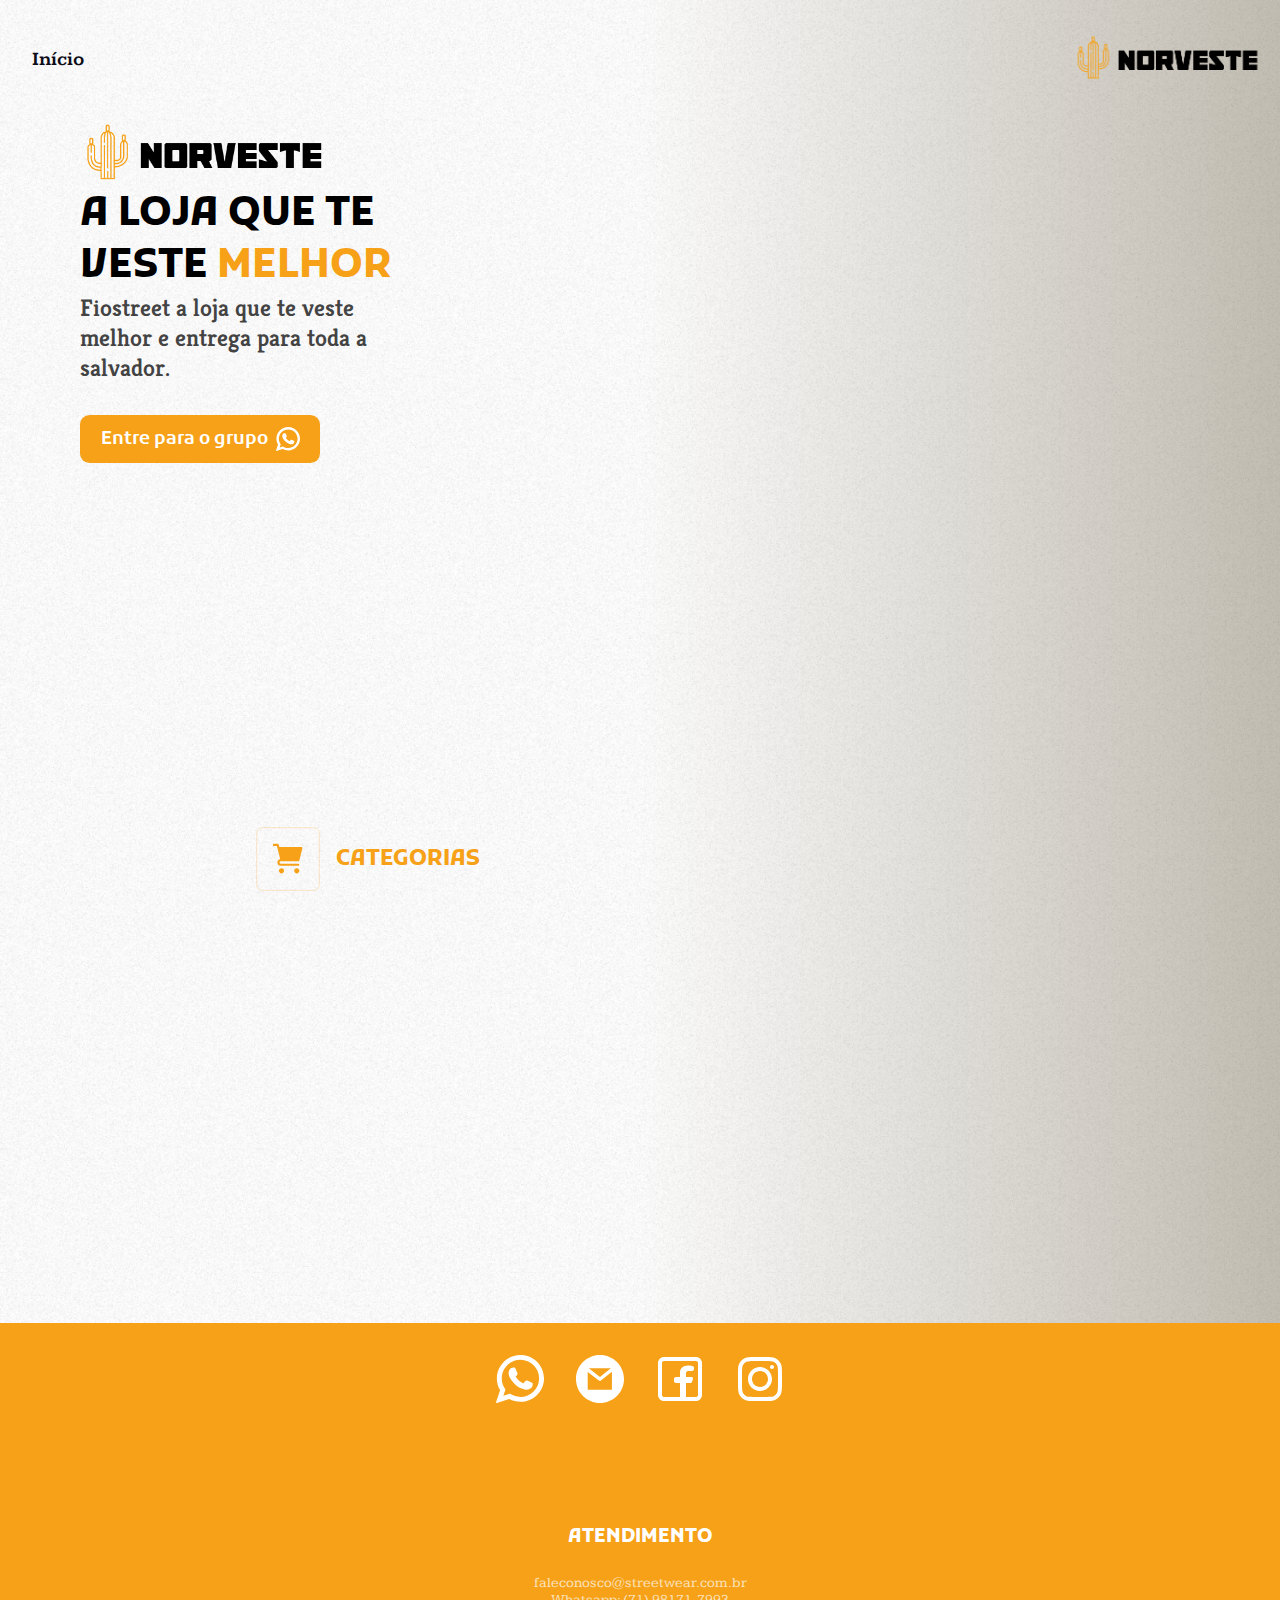
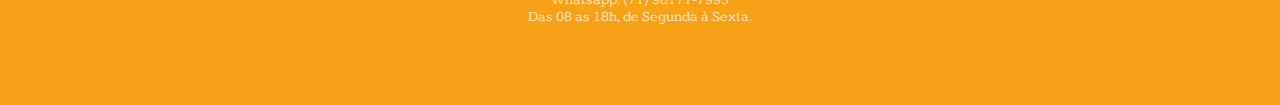
<file: index.html>
<!DOCTYPE html>
<html lang="pt-br">

<head>
    <meta charset="UTF-8">
    <meta name="viewport" content="width=device-width, initial-scale=1.0">
    <title>NORVEST</title>
    <link rel="stylesheet" href="./src/css/header.css">
    <link rel="stylesheet" href="./src/css/styles.css">
    <link rel="stylesheet" href="./src/css/section-inicio.css">
    <link rel="stylesheet" href="./src/css/footer.css">
    <link rel="stylesheet" href="./src/css/section-categorias.css">
    <link rel="preconnect" href="https://fonts.googleapis.com">
    <link rel="preconnect" href="https://fonts.gstatic.com" crossorigin>
    <link
        href="https://fonts.googleapis.com/css2?family=Kufam:ital,wght@0,400..900;1,400..900&family=Poppins:ital,wght@0,100;0,200;0,300;0,400;0,500;0,600;0,700;0,800;0,900;1,100;1,200;1,300;1,400;1,500;1,600;1,700;1,800;1,900&display=swap"
        rel="stylesheet">
    <link rel="preconnect" href="https://fonts.googleapis.com">
    <link rel="preconnect" href="https://fonts.gstatic.com" crossorigin>
    <link
        href="https://fonts.googleapis.com/css2?family=Kameron:wght@400..700&family=Kufam:ital,wght@0,400..900;1,400..900&family=Poppins:ital,wght@0,100;0,200;0,300;0,400;0,500;0,600;0,700;0,800;0,900;1,100;1,200;1,300;1,400;1,500;1,600;1,700;1,800;1,900&display=swap"
        rel="stylesheet">
    <link rel="preconnect" href="https://fonts.googleapis.com">
    <link rel="preconnect" href="https://fonts.gstatic.com" crossorigin>
    <link
        href="https://fonts.googleapis.com/css2?family=Kameron:wght@400..700&family=Kreon:wght@300..700&family=Kufam:ital,wght@0,400..900;1,400..900&family=Poppins:ital,wght@0,100;0,200;0,300;0,400;0,500;0,600;0,700;0,800;0,900;1,100;1,200;1,300;1,400;1,500;1,600;1,700;1,800;1,900&display=swap"
        rel="stylesheet">

    <link rel="apple-touch-icon" sizes="180x180" href="src/assets/">
    <link rel="icon" type="image/png" sizes="32x32" href="src/assets/favicon-32x32.png">
    <link rel="icon" type="image/png" sizes="16x16" href="src/assets/favicon-16x16.png">
    <link rel="manifest" href="/site.webmanifest">
    <link rel="shortcut icon" href="/favicon-16x16.png" />
</head>

<body>
    <div class="sombra-1">
        <div class="sombra-2">
            <header class="home-header">
                <nav>
                    <ul>
                        <li>
                            <a class="nav-link" href="#inicio">Início</a>
                        </li>
                    </ul>
                </nav>
                <a href="#inicio" class="logo">
                    <img class="logo-header" src="./src/assets/logotipo.png" alt="FIOSTREET">
                </a>
            </header>
            <section id="inicio">
                <div class="container-titulo">
                    <img src="./src/assets/logotipo.png" width="250px" alt="Logo" class="logo-titulo">
                    <h1 class="titulo">A LOJA QUE TE VESTE <span>MELHOR</span></h1>
                    <p class="subtitulo">Fiostreet a loja que te veste melhor e entrega para toda a salvador.</p>

                    <a href="https://chat.whatsapp.com/IHb9whgiijUEyZjgAcHIAP" target="_blank"
                        class="button-link button-link-depois button-link-animado">
                        <button>
                            Entre para o grupo
                            <img src="./src/assets/whatsapp.svg" alt="whatsapp">
                        </button>
                    </a>
                </div>
                <img id="img-3d" src="./src/assets/cacto-3d.png" alt="Bolsa transparente grande">
            </section>
            <section id="categorias" class="section-produtos">
                <div class="container-categoria-produtos">
                    <div class="container-header-categorias">
                        <img src="./src/assets/carrinho-categoria.svg" alt="Icone de carrinho">
                        <h3 class="categoria-header-titulo">CATEGORIAS</h3>
                    </div>
                    <article class="container-lateral-produtos">
                        <div class="categoria-container">
                            <img src="src/assets/categoria-camisas.png" alt="Categoria camisetas">
                            <div class="categoria-texto">
                                <h1 class="titulo-categoria">CAMISETAS</h1>
                                <a class="link-categoria"
                                    href="https://api.whatsapp.com/send?phone=5571981717993&text=Ol%C3%A1,%20gostaria%20muito%20de%20conhecer%20as%20camisas%20disponiveis.%20%E2%9C%A8">Mande
                                    mensagem</a>
                            </div>
                        </div>
                        <div class="categoria-container">
                            <img src="./src/assets/categoria-shorts.png" alt="Categoria shorts">
                            <div class="categoria-texto">
                                <h1 class="titulo-categoria">SHORTS</h1>
                                <a class="link-categoria"
                                    href="https://api.whatsapp.com/send?phone=557181717993&text=Ol%C3%A1,%20gostaria%20muito%20de%20conhecer%20os%20shorts%20disponiveis.%20%E2%9C%A8">Mande
                                    mensagem</a>
                            </div>
                        </div>
                    </article>
                    <div class="mobile-container">
                        <article class="container-lateral-produtos-mobile">
                            <div class="categoria-container">
                                <img src="./src/assets/categoria-shorts.png" alt="Categoria shorts">
                                <div class="categoria-texto">
                                    <h1 class="titulo-categoria">SHORTS</h1>
                                    <a class="link-categoria"
                                        href="https://api.whatsapp.com/send?phone=557181717993&text=Ol%C3%A1,%20gostaria%20muito%20de%20conhecer%20os%20shorts%20disponiveis.%20%E2%9C%A8">Mande
                                        mensagem</a>
                                </div>
                            </div>
                        </article>
                        <article class="container-lateral-produtos-mobile" id="container-categoria-mobile-2">
                            <div class="categoria-container">
                                <img src="./src/assets/categoria-camisas.png" alt="Categoria camisetas">
                                <div class="categoria-texto">
                                    <h1 class="titulo-categoria">CAMISETAS</h1>
                                    <a class="link-categoria"
                                        href="https://api.whatsapp.com/send?phone=5571981717993&text=Ol%C3%A1,%20gostaria%20muito%20de%20conhecer%20as%20camisas%20disponiveis.%20%E2%9C%A8">Mande
                                        mensagem</a>
                                </div>
                            </div>
                        </article>
                    </div>

                </div>

            </section>
            <footer id="footer">
                <nav>
                    <ul>
                        <li class="icon-link"><a target="_blank"
                                href="https://chat.whatsapp.com/IHb9whgiijUEyZjgAcHIAP"><img
                                    src="./src/assets/whatsapp-icon.svg" alt="Whatsapp"></a></li>
                        <li class="icon-link"><a target="_blank" href=""><img src="./src/assets/gmail-icon.svg"
                                    alt="Gmail"></a></li>
                        <li class="icon-link"><a target="_blank" href=""><img src="./src/assets/facebook-icon.svg"
                                    alt="Facebook"></a></li>
                        <li class="icon-link"><a target="_blank"
                                href="https://www.instagram.com/fio.streetoficial?utm_source=ig_web_button_share_sheet&igsh=ZDNlZDc0MzIxNw=="><img
                                    src="./src/assets/instagram-icon.svg" alt="Instagram"></a></li>
                    </ul>
                </nav>
                <div class="text-footer-container">
                    <h2 class="footer-title">ATENDIMENTO</h2>
                    <p class="footer-text">faleconosco@streetwear.com.br</p>
                    <p class="footer-text">Whatsapp: (71) 98171-7993</p>
                    <p class="footer-text">Das 08 as 18h, de Segunda à Sexta.</p>
                </div>

            </footer>
            <script src="./src/js/scroll-animation.js"></script>
        </div>
    </div>
</body>

</html>
</file>
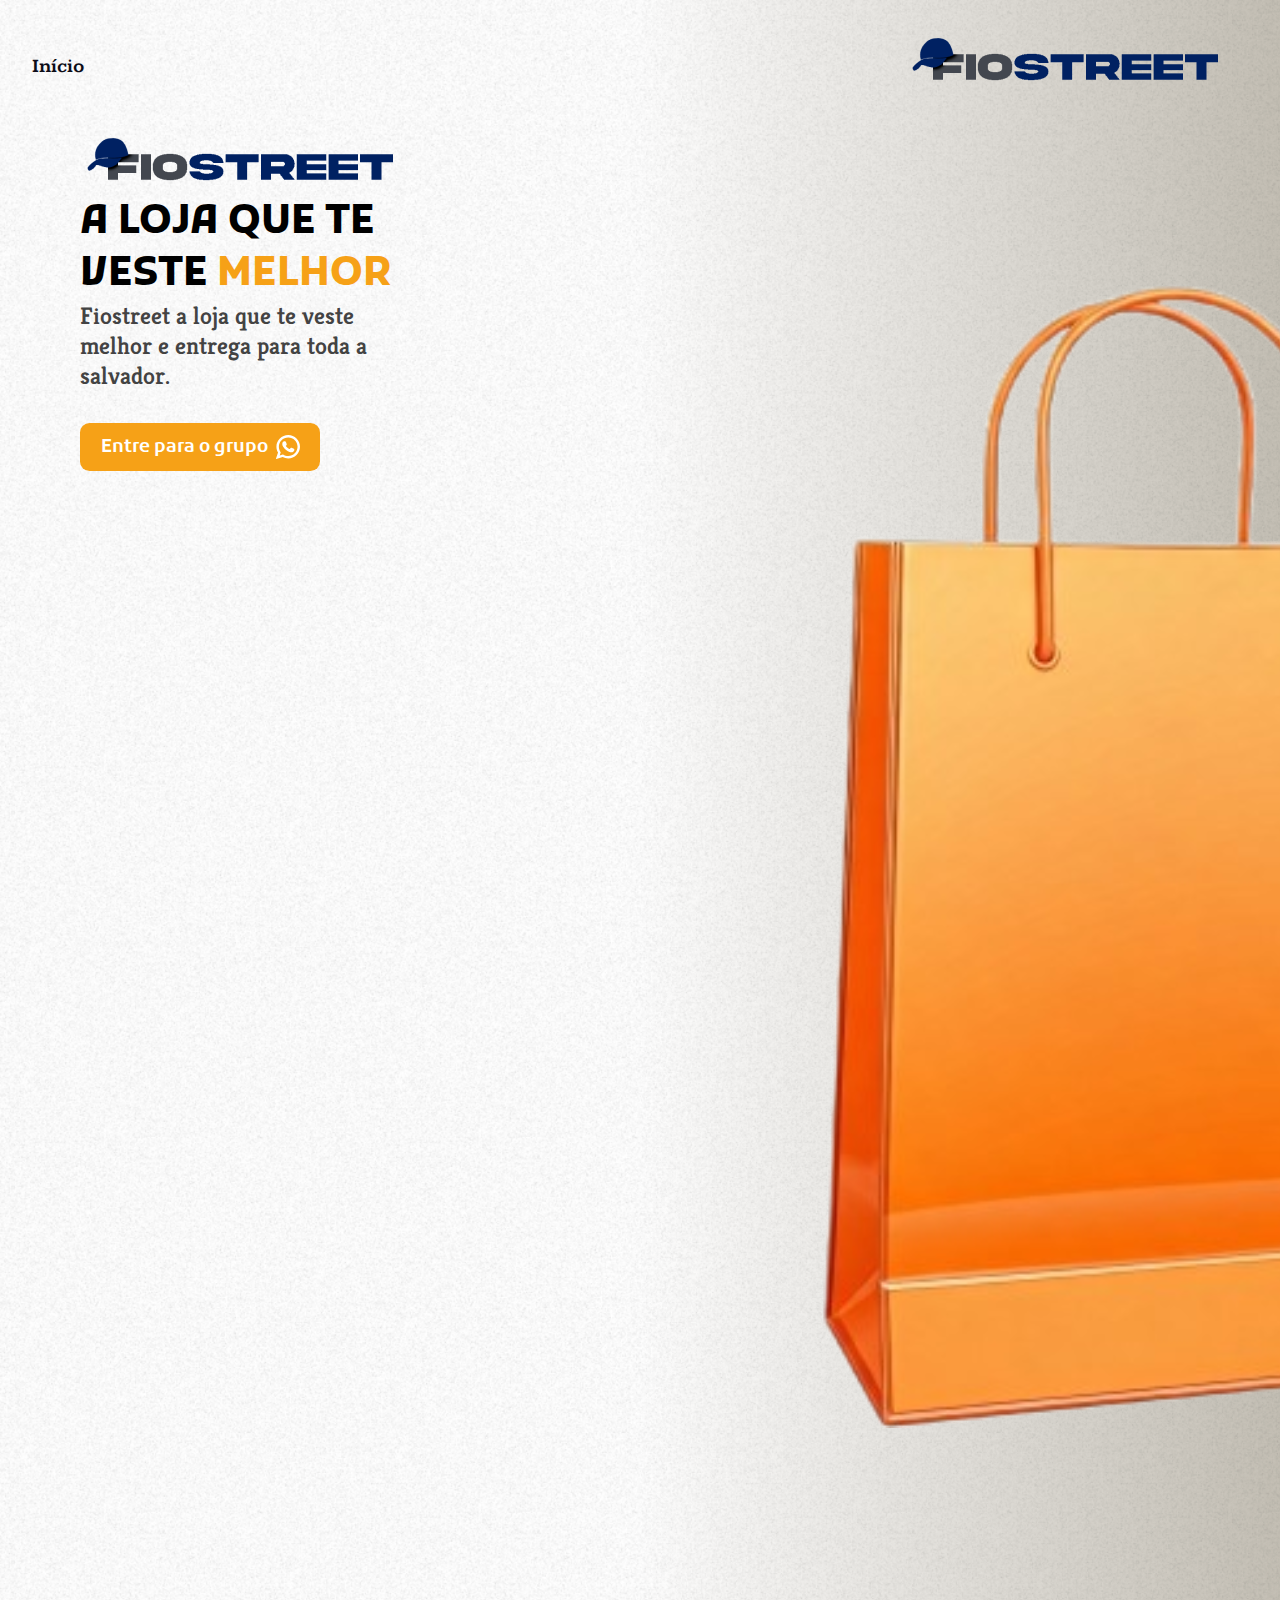
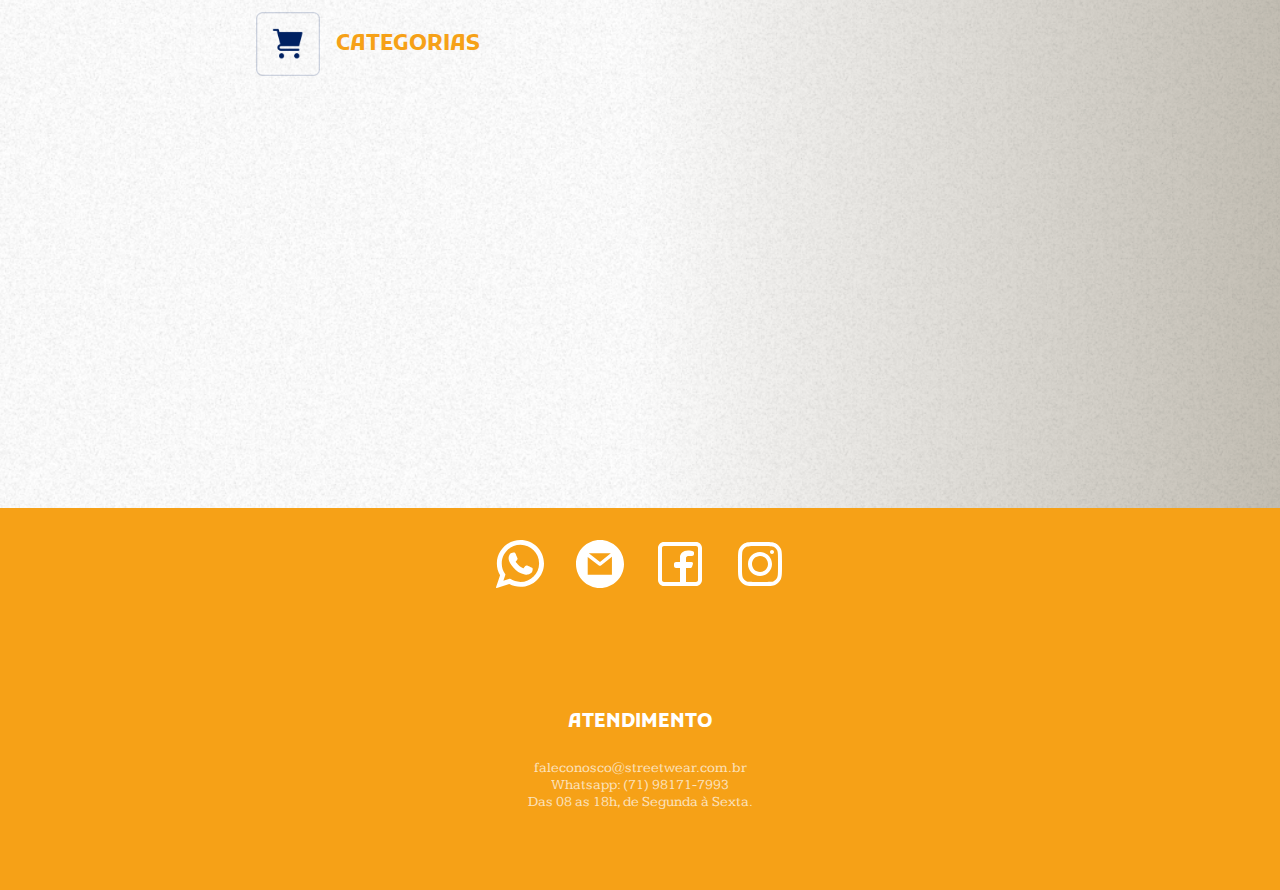
<file: src/index.html>
<!DOCTYPE html>
<html lang="pt-br">

<head>
    <meta charset="UTF-8">
    <meta name="viewport" content="width=device-width, initial-scale=1.0">
    <title>FIOSTREET</title>
    <link rel="stylesheet" href="./css/header.css">
    <link rel="stylesheet" href="./css/styles.css">
    <link rel="stylesheet" href="./css/section-inicio.css">
    <link rel="stylesheet" href="./css/footer.css">
    <link rel="stylesheet" href="./css/section-categorias.css">
    <link rel="preconnect" href="https://fonts.googleapis.com">
    <link rel="preconnect" href="https://fonts.gstatic.com" crossorigin>
    <link
        href="https://fonts.googleapis.com/css2?family=Kufam:ital,wght@0,400..900;1,400..900&family=Poppins:ital,wght@0,100;0,200;0,300;0,400;0,500;0,600;0,700;0,800;0,900;1,100;1,200;1,300;1,400;1,500;1,600;1,700;1,800;1,900&display=swap"
        rel="stylesheet">
    <link rel="preconnect" href="https://fonts.googleapis.com">
    <link rel="preconnect" href="https://fonts.gstatic.com" crossorigin>
    <link
        href="https://fonts.googleapis.com/css2?family=Kameron:wght@400..700&family=Kufam:ital,wght@0,400..900;1,400..900&family=Poppins:ital,wght@0,100;0,200;0,300;0,400;0,500;0,600;0,700;0,800;0,900;1,100;1,200;1,300;1,400;1,500;1,600;1,700;1,800;1,900&display=swap"
        rel="stylesheet">
    <link rel="preconnect" href="https://fonts.googleapis.com">
    <link rel="preconnect" href="https://fonts.gstatic.com" crossorigin>
    <link
        href="https://fonts.googleapis.com/css2?family=Kameron:wght@400..700&family=Kreon:wght@300..700&family=Kufam:ital,wght@0,400..900;1,400..900&family=Poppins:ital,wght@0,100;0,200;0,300;0,400;0,500;0,600;0,700;0,800;0,900;1,100;1,200;1,300;1,400;1,500;1,600;1,700;1,800;1,900&display=swap"
        rel="stylesheet">
</head>

<body>
    <div class="sombra-1">
        <div class="sombra-2">
    <header class="home-header">
        <nav>
            <ul>
                <li>
                    <a class="nav-link" href="#inicio">Início</a>
                </li>
            </ul>
        </nav>
        <a href="#inicio" class="logo">
            <img src="./assets/Logo.png" alt="FIOSTREET">
        </a>
    </header>
    <section id="inicio">
        <div class="container-titulo">
            <img src="./assets/logo-text.png" alt="Logo">
            <h1 class="titulo">A LOJA QUE TE VESTE <span>MELHOR</span></h1>
            <p class="subtitulo">Fiostreet a loja que te veste melhor e entrega para toda a salvador.</p>

            <a href="https://chat.whatsapp.com/IHb9whgiijUEyZjgAcHIAP" target="_blank"  class="button-link button-link-depois button-link-animado">
                <button>
                    Entre para o grupo
                    <img src="./assets/whatsapp.svg" alt="whatsapp">
                </button>
            </a>
        </div>
        <img id="bolsa-grande" src="./assets/Bag.png" alt="Bolsa transparente grande">
    </section>
    <section id="categorias" class="section-produtos">
        <div class="container-categoria-produtos">
            <div class="container-header-categorias">
                <img src="./assets/icone-categorias.png" alt="Icone de carrinho">
                <h3 class="categoria-header-titulo">CATEGORIAS</h3>
            </div>
            <article class="container-lateral-produtos">
                <div class="categoria-container">
                    <img src="./assets/categoria-camisas.png" alt="Categoria camisetas">
                    <div class="categoria-texto">
                        <h1 class="titulo-categoria">CAMISETAS</h1>
                        <a class="link-categoria" href="https://api.whatsapp.com/send?phone=5571981717993&text=Ol%C3%A1,%20gostaria%20muito%20de%20conhecer%20as%20camisas%20disponiveis.%20%E2%9C%A8">Mande mensagem</a>
                    </div>
                </div>
                <div class="categoria-container">
                    <img src="./assets/categoria-shorts.png" alt="Categoria camisetas">
                    <div class="categoria-texto">
                        <h1 class="titulo-categoria">SHORTS</h1>
                        <a class="link-categoria" href="https://api.whatsapp.com/send?phone=557181717993&text=Ol%C3%A1,%20gostaria%20muito%20de%20conhecer%20os%20shorts%20disponiveis.%20%E2%9C%A8">Mande mensagem</a>
                    </div>
                </div>
            </article>
            <div class="mobile-container">
                <article class="container-lateral-produtos-mobile">
                    <div class="categoria-container">
                        <img src="./assets/categoria-shorts.png" alt="Categoria camisetas">
                        <div class="categoria-texto">
                            <h1 class="titulo-categoria">SHORTS</h1>
                            <a class="link-categoria" href="https://api.whatsapp.com/send?phone=557181717993&text=Ol%C3%A1,%20gostaria%20muito%20de%20conhecer%20os%20shorts%20disponiveis.%20%E2%9C%A8">Mande mensagem</a>
                        </div>
                    </div>
                </article>
                <article class="container-lateral-produtos-mobile">
                    <div class="categoria-container">
                        <img src="./assets/categoria-camisas.png" alt="Categoria camisetas">
                        <div class="categoria-texto">
                            <h1 class="titulo-categoria">CAMISETAS</h1>
                            <a class="link-categoria" href="https://api.whatsapp.com/send?phone=5571981717993&text=Ol%C3%A1,%20gostaria%20muito%20de%20conhecer%20as%20camisas%20disponiveis.%20%E2%9C%A8">Mande mensagem</a>
                        </div>
                    </div>
                </article>
            </div>

        </div>

    </section>
    <footer id="footer">
        <nav>
            <ul>
                <li class="icon-link"><a target="_blank" href="https://chat.whatsapp.com/IHb9whgiijUEyZjgAcHIAP"><img src="./assets/whatsapp-icon.svg" alt="Whatsapp"></a></li>
                <li class="icon-link"><a target="_blank" href=""><img src="./assets/gmail-icon.svg" alt="Gmail"></a></li>
                <li class="icon-link"><a  target="_blank"href=""><img src="./assets/facebook-icon.svg" alt="Facebook"></a></li>
                <li class="icon-link"><a target="_blank" href="https://www.instagram.com/fio.streetoficial?utm_source=ig_web_button_share_sheet&igsh=ZDNlZDc0MzIxNw=="><img src="./assets/instagram-icon.svg" alt="Instagram"></a></li>
            </ul>
        </nav>
        <div class="text-footer-container">
            <h2 class="footer-title">ATENDIMENTO</h2>
            <p class="footer-text">faleconosco@streetwear.com.br</p>
            <p class="footer-text">Whatsapp: (71) 98171-7993</p>
            <p class="footer-text">Das 08 as 18h, de Segunda à Sexta.</p>
        </div>

    </footer>
    <script src="./js/scroll-animation.js"></script>
</div>
</div>
</body>

</html>
</file>
<file: src/css/header.css>
* {
    margin: 0;
    text-decoration: none;
    padding: 0;
    list-style: none;
}

:root {
    --main: #F6A117,
    --text: #0D0D18,
}

.home-header {
    display: flex;
    justify-content: space-between;
    padding-left: 2rem;
    padding-top: 2rem;
    align-items: center;
}

.nav-link {
    font-size: 1.2rem;
    font-weight: 600;
    position: relative;
    text-decoration: none;
    color: #0D0D18;
    font-family: 'kameron', sans-serif;
}

.nav-link:hover {
    color: #F6A117;
}

.nav-link::before {
    content: '';
    position: absolute;
    width: 100%;
    height: 3px;
    border-radius: 4px;
    background-color: #F6A117;
    bottom: 0;
    left: 0;
    transform-origin: right;
    transform: scaleX(0);
    transition: transform .3s ease-in-out;
}

.nav-link:hover::before {
    transform-origin: left;
    transform: scaleX(1);
}

.logo-header {
    width: 12rem;
    margin-right: 1rem;
}
</file>
<file: src/css/styles.css>
body {
    background: url('../assets/Noise.png') repeat,
    linear-gradient(
        to left,
        #3524004a 0%,  
        rgba(0, 0, 0, 0) 50%    
      );
    background-size: cover, cover;
    background-blend-mode: overlay;
    overflow-x: hidden;
}

.sombra1 {

    background: linear-gradient(
        to left,
        #6243004a 0%,  
        rgba(0, 0, 0, 0) 50%    
      );
}

.sombra2 {

    background: linear-gradient(
        to right,
        #6243004a 0%,  
        rgba(0, 0, 0, 0) 50%   
      );
}
</file>
<file: src/css/section-inicio.css>
.titulo {
    font-optical-sizing: auto;
    font-family: "Kufam", sans-serif;
    font-size: 2.5rem;
    width: 20rem;
}

.titulo span{
color:  #F6A117;
}

.subtitulo {
    font-size: 1.5rem;
    font-family: 'Kreon', sans-serif;
    color: #434343;
    width: 18rem;
    font-weight: 600;
}

.container-titulo {
    margin: 2rem 0 5rem 5rem;
}

.button-link button{
    margin-top: 2rem;
    background-color: #F6A117;
    border: none;
    width: 15rem;
    height: 3rem;
    overflow: hidden;
    border-radius: .6rem;
    color: #FFF;
    font-size: 1.1rem;
    font-weight: 600;
    font-family: 'kufam', sans-serif;
    align-items: center;
    justify-content: center;
    display: flex;
    gap: .5rem;
    cursor: pointer;
    transition: all .3s ease-in;
}

.button-link button:hover{
    background-color: #c14705;

}

.button-link button img{
    width: 1.5rem;
}

#inicio {
display: flex;
overflow: hidden;
justify-content: space-between;
}

#img-3d {
    width: 36rem;
    padding-right: 5rem;
    position: relative; 
    transform: translateX(100vw);
    animation: slideIn 1s ease-out forwards; 
}

@media screen and (max-width: 1080px) {
    #bolsa-grande {
        width: 25rem;
        padding-right: 0;
        padding-left: 2rem;
    }
    
    #inicio {
    flex-direction: column;
    }

    .logo {
        display: none;
    }

    .titulo {
        font-size: 2rem;
    }

    .subtitulo {
        font-size: 1rem;
    }

    .logo-titulo {
        width: 12rem;
    }
    
}

@keyframes slideIn {
    from {
        transform: translateX(100vw); /* Fora da tela */
    }
    to {
        transform: translateX(0); /* Dentro da tela */
    }
}

@keyframes moveInBottom {
    0% {
        opacity: 0;
        transform: translateY(30px);
    }

    100% {
        opacity: 1;
        transform: translateY(0px);
    }
}
</file>
<file: src/css/footer.css>
footer {
  margin-top: 28rem;
  background-color: #F6A117;
  display: flex;
  flex-direction: column;
  justify-content: space-between;
  width: 100vw;
  height: 30vh;
  align-items: center;
  padding-top: 2rem;
  padding-bottom: 5rem;
  color: #fff;
}

footer nav ul {
  display: flex;
  gap: 2rem;
}

.footer-title {
  font-family: "Kufam", sans-serif;
  font-size: 1.2rem;
  margin-bottom: 1.5rem;
}

.footer-text {
    opacity: .7;
    font-size: .9rem;
    font-family: 'kameron', sans-serif;
}

.text-footer-container {
    margin-top: 2rem;
    display: flex;
    flex-direction: column;
    align-items: center;
}

.icon-link a img {
  width: 3rem;
}

.icon-link {
  transition: transform .6s ease-in-out;
}

.icon-link:hover {
  transform: translateY(-1rem);
}
</file>
<file: src/css/section-categorias.css>
.container-header-categorias {
  display: flex;
  justify-content: center;
  align-items: center;
  gap: 1rem;
}

.container-header-categorias img {
  width: 4rem;
  height: 4rem;
}

.categoria-header-titulo {
  font-family: "Kufam", sans-serif;
  font-size: 1.4rem;
  color: #F6A117;
}

.container-lateral-produtos {
  background-color: #F6A117;
  width: 80vw;
  height: 15rem;
  border-top-left-radius: 2rem;
  border-bottom-left-radius: 2rem;
  margin-bottom: 10rem;
  display: flex;
  gap: 2rem;
  opacity: 0;
  transform: translateX(100%);
  transition: opacity 0.5s ease, transform 2s ease;
  animation: boxShadowAnimation 3s ease-in-out infinite alternate, slideIn 1.5s ease-in-out;
}

.container-lateral-produtos.appear {
  opacity: 1;
  transform: translateX(0);
}

.container-lateral-produtos-mobile {
  animation: boxShadowAnimation 3s ease-in-out infinite alternate;

  background-color: #F6A117;
  width: 80vw;
  height: 15rem;
  border-top-left-radius: 2rem;
  border-bottom-left-radius: 2rem;
  margin-bottom: 2rem;
  display: flex;
  justify-content: center;
  gap: 2rem;
  animation: boxShadowAnimation 3s ease-in-out infinite alternate, slideIn 1s ease-in-out;
}

#container-categoria-mobile-2 {
  animation: boxShadowAnimation 3s ease-in-out infinite alternate, slideIn 1.5s ease-in-out;
}

.container-lateral-produtos-mobile img {
  width: 10rem;
  transition: transform ease .3s;
}

.container-lateral-produtos-mobile img:hover {
  transform: scale(1.1);
}

.container-categoria-produtos {
  display: flex;
  flex-direction: column;
  align-items: flex-start;
  float: right;
  gap: 2rem;
  cursor: pointer;
}

.categoria-container {
  display: flex;
  align-items: center;
  position: relative;
  padding-right: 2rem;
}

.categoria-container::before {
  content: "";
  position: absolute;
  top: 50%;
  right: 0;
  width: 1px;
  height: 50%;
  background-color: #fff;
  transform: translateY(-50%);
}

.titulo-categoria {
  font-family: "kufam", sans-serif;
  font-weight: 600;
  font-size: 1.5rem;
  color: #fff;
}

.link-categoria {
  color: #fff;
  opacity: 0.6;
  font-family: "Kreon", sans-serif;
  position: relative;
  text-decoration: none;
  transition: all 0.6s;
}

.link-categoria:hover {
  opacity: 1;
}

.link-categoria::before {
  content: "";
  position: absolute;
  width: 100%;
  height: 3px;
  border-radius: 4px;
  background-color: #fff;
  bottom: 0;
  left: 0;
  transform-origin: right;
  transform: scaleX(0);
  transition: transform 0.3s ease-in-out;
}

.link-categoria:hover::before {
  transform-origin: left;
  transform: scaleX(1);
}

.mobile-container {
  display: none;
}

@media screen and (max-width: 1080px) {
  .mobile-container {
    display: block;
  }

  .container-lateral-produtos {
    display: none;
  }
}


@keyframes slideIn {
  from {
      transform: translateX(100vw); /* Fora da tela */
  }
  to {
      transform: translateX(0); /* Dentro da tela */
  }
}

@keyframes boxShadowAnimation {
  0% {
    box-shadow: none;
  }
  25% {
    box-shadow: rgba(214, 129, 11, 0.4) 0px 5px;
  }
  50% {
    box-shadow: rgba(214, 129, 11, 0.4) 0px 5px, rgba(214, 129, 11, 0.3) 0px 10px;
  }
  75% {
    box-shadow: rgba(214, 129, 11, 0.4) 0px 5px, rgba(214, 129, 11, 0.3) 0px 10px,
      rgba(214, 129, 11, 0.2) 0px 15px;
  }
  95% {
    box-shadow: rgba(214, 129, 11, 0.4) 0px 5px, rgba(214, 129, 11, 0.3) 0px 10px,
      rgba(214, 129, 11, 0.2) 0px 15px, rgba(214, 129, 11, 0.1) 0px 20px;
  }
  100% {
    box-shadow: rgba(214, 129, 11, 0.4) 0px 5px, rgba(214, 129, 11, 0.3) 0px 10px,
      rgba(214, 129, 11, 0.2) 0px 15px, rgba(214, 129, 11, 0.1) 0px 20px;
  }
}
</file>
